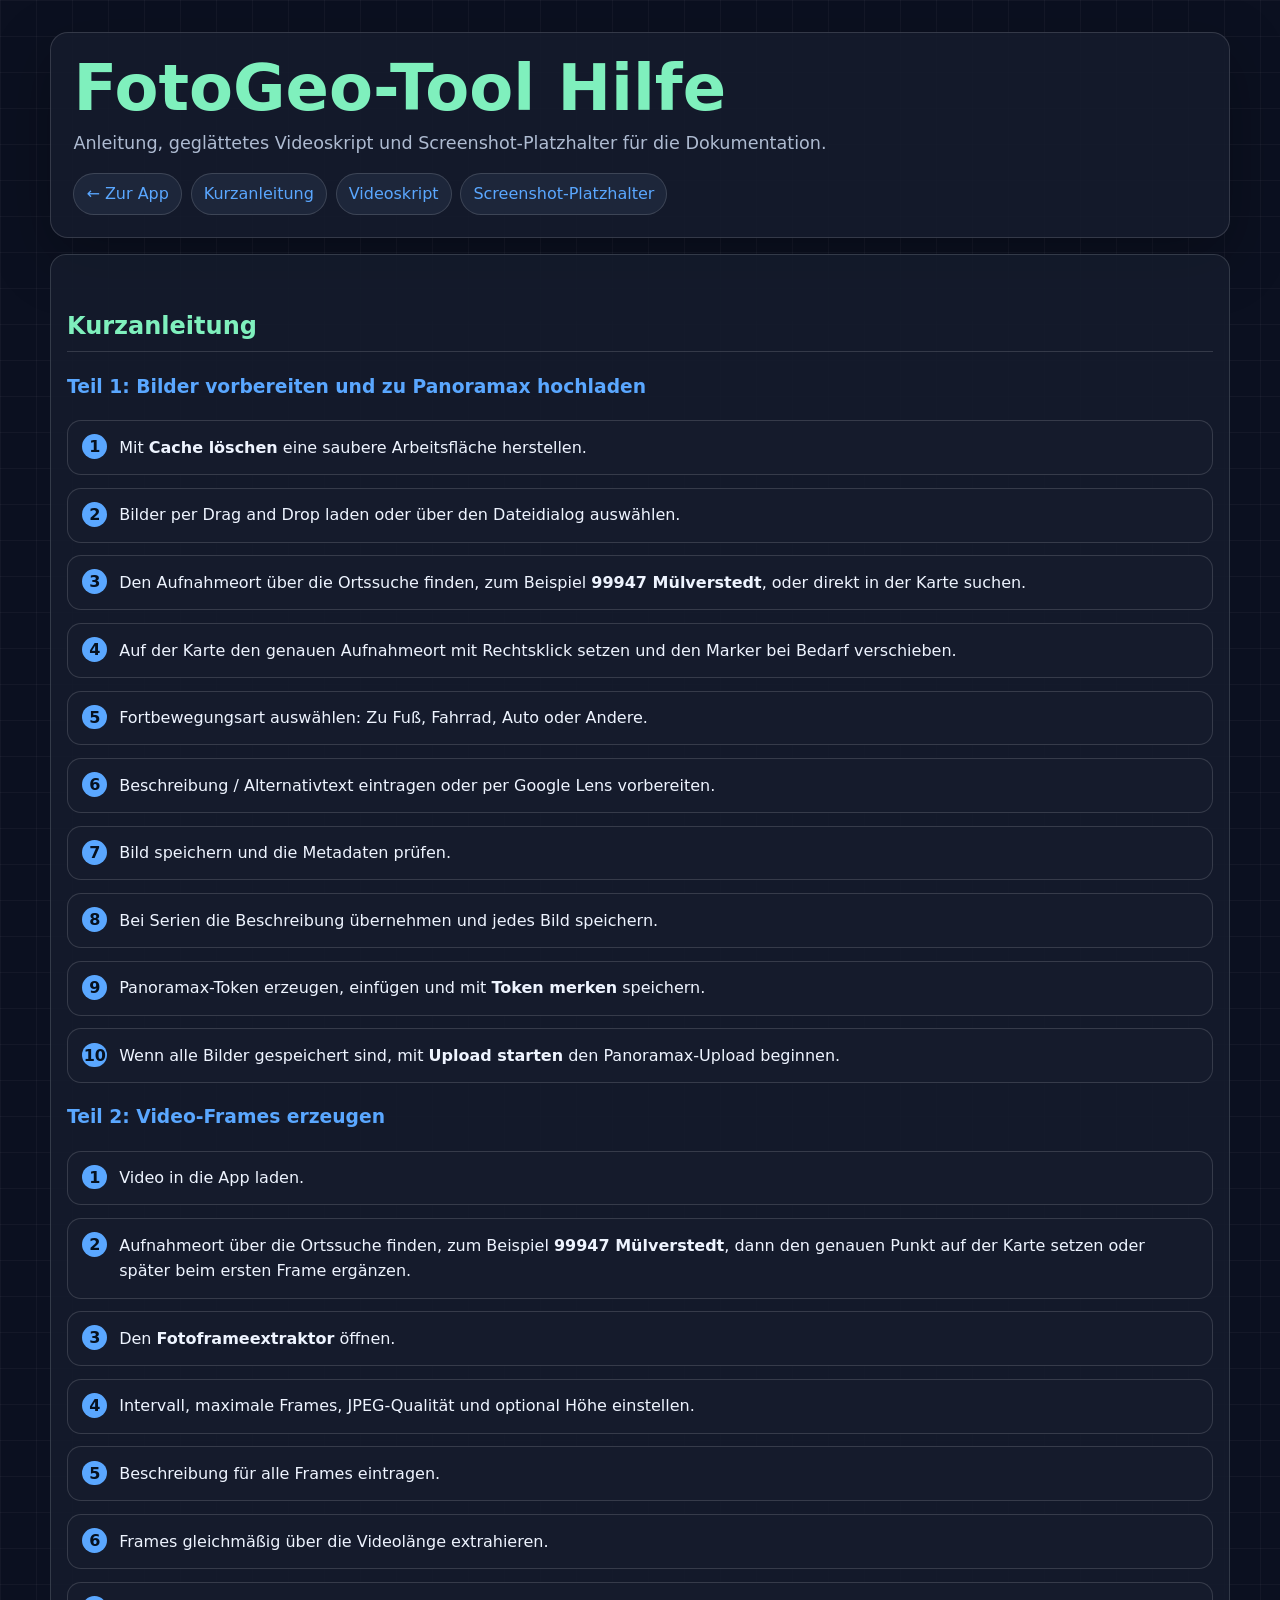
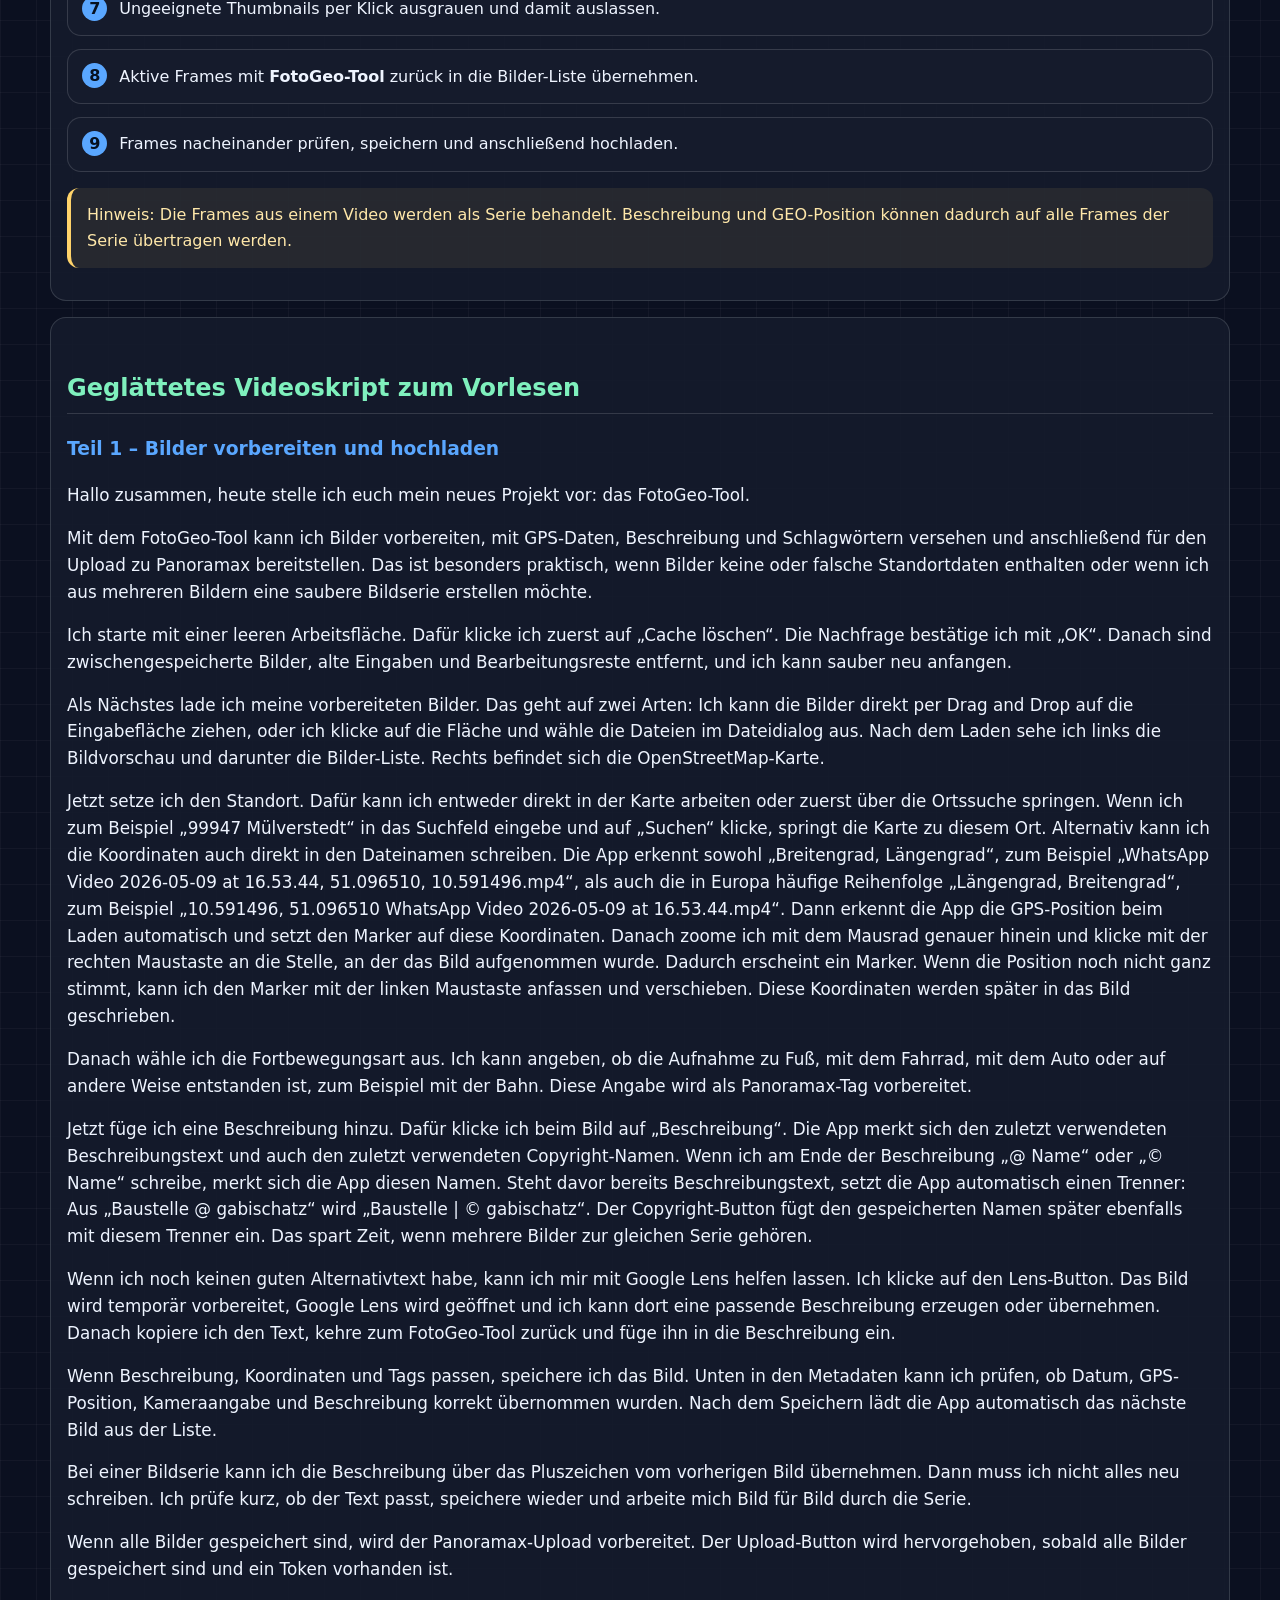
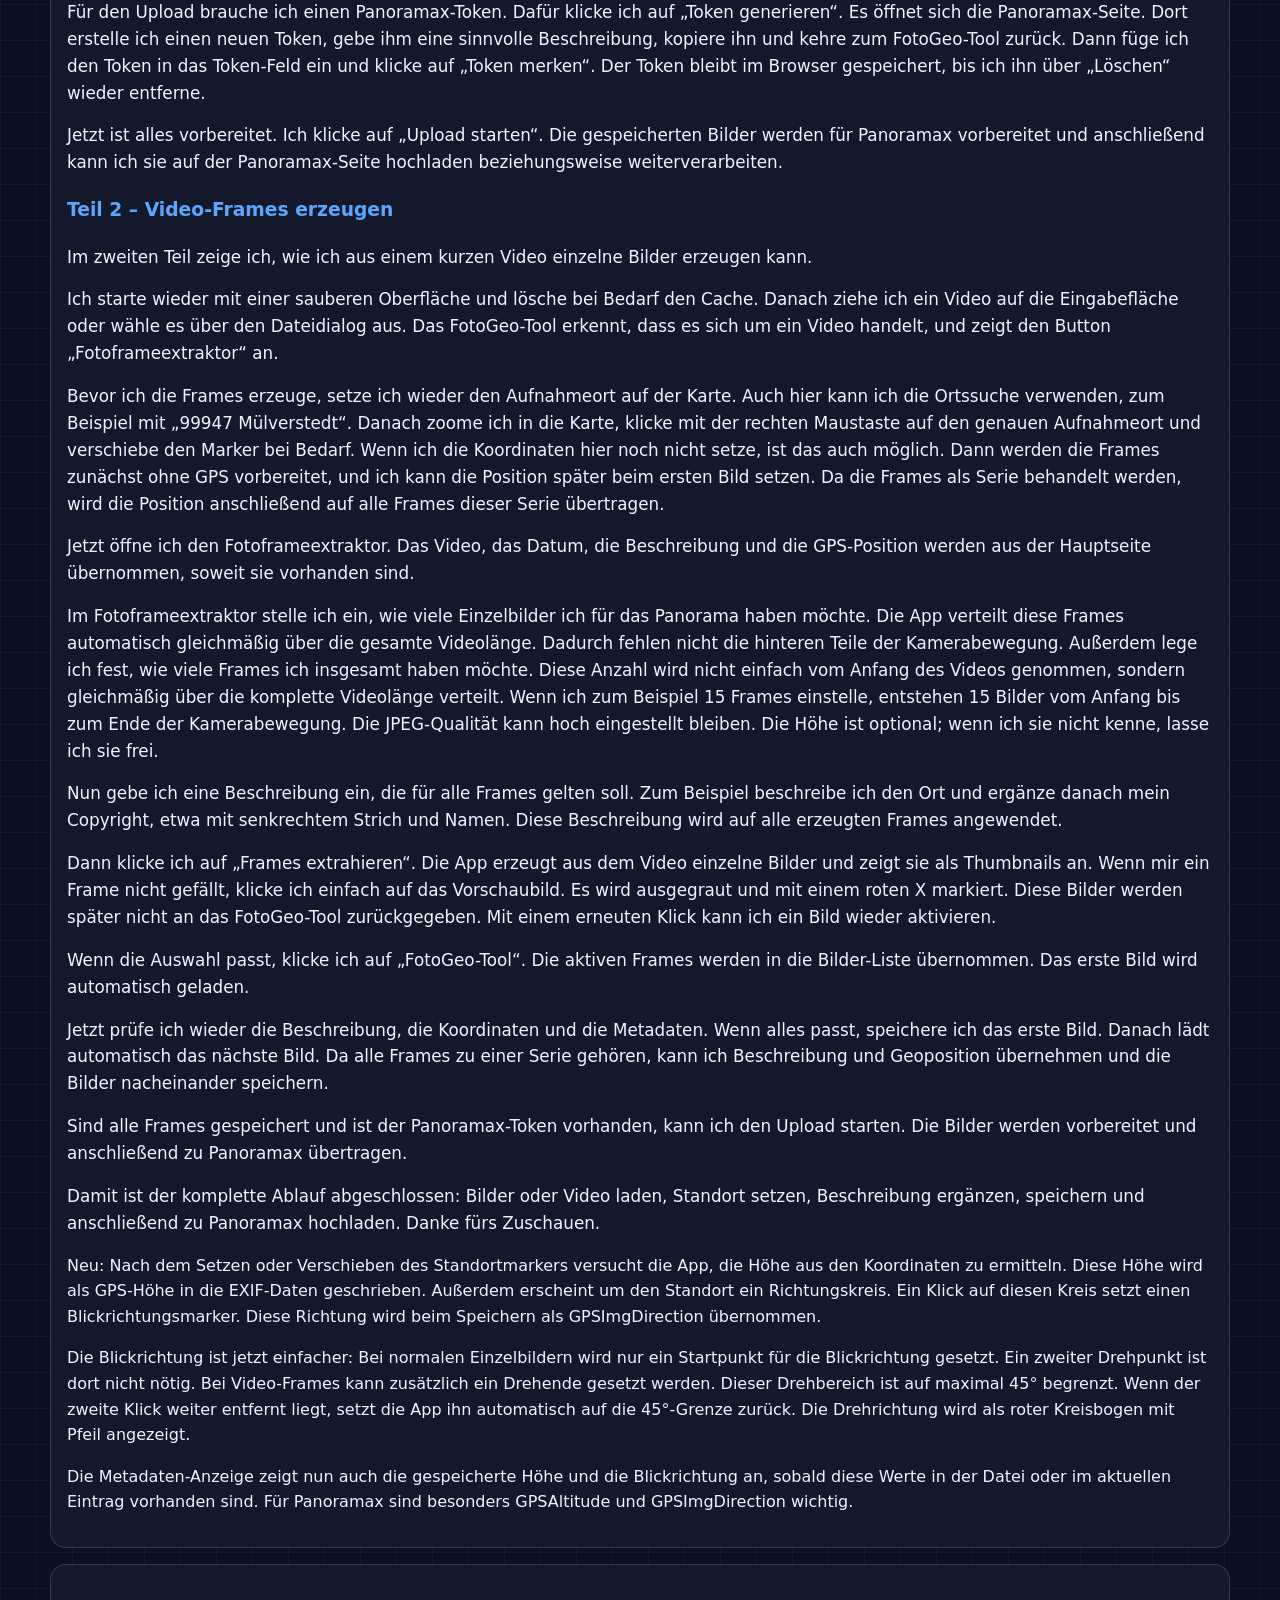
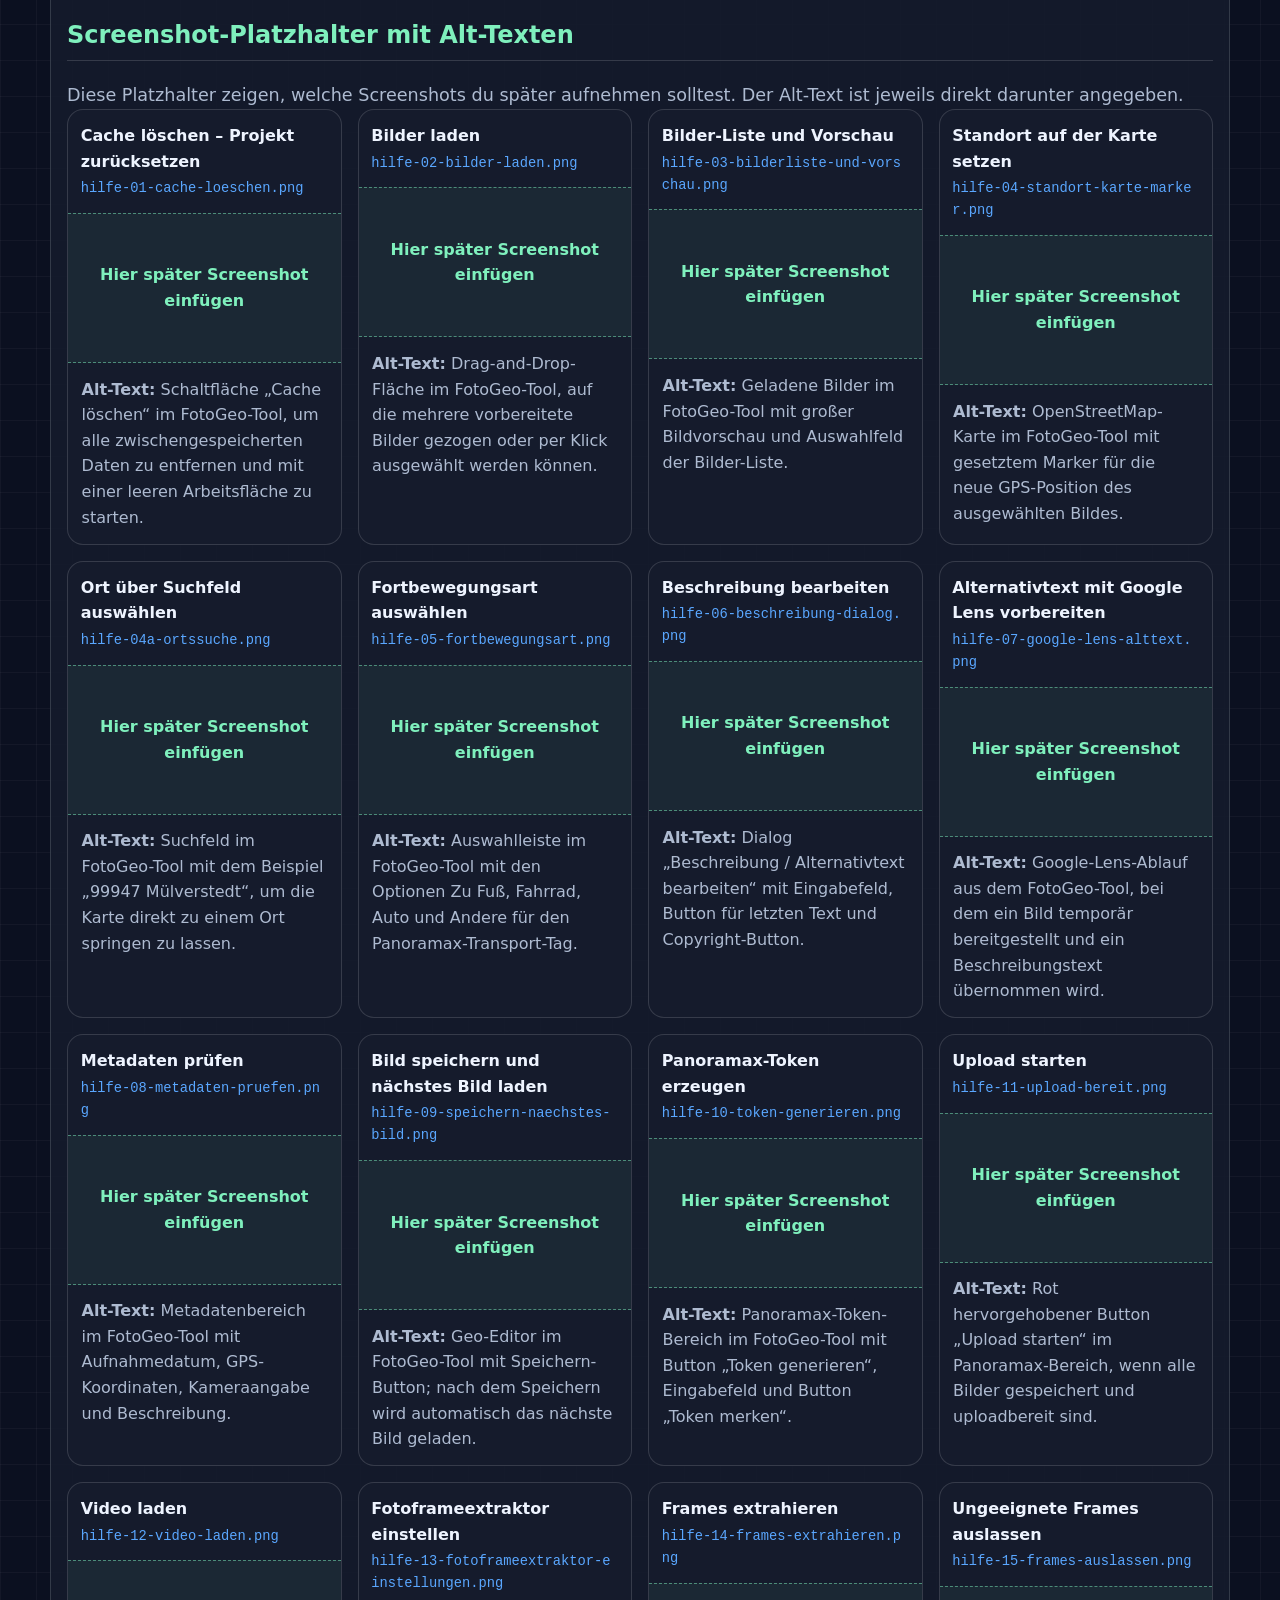
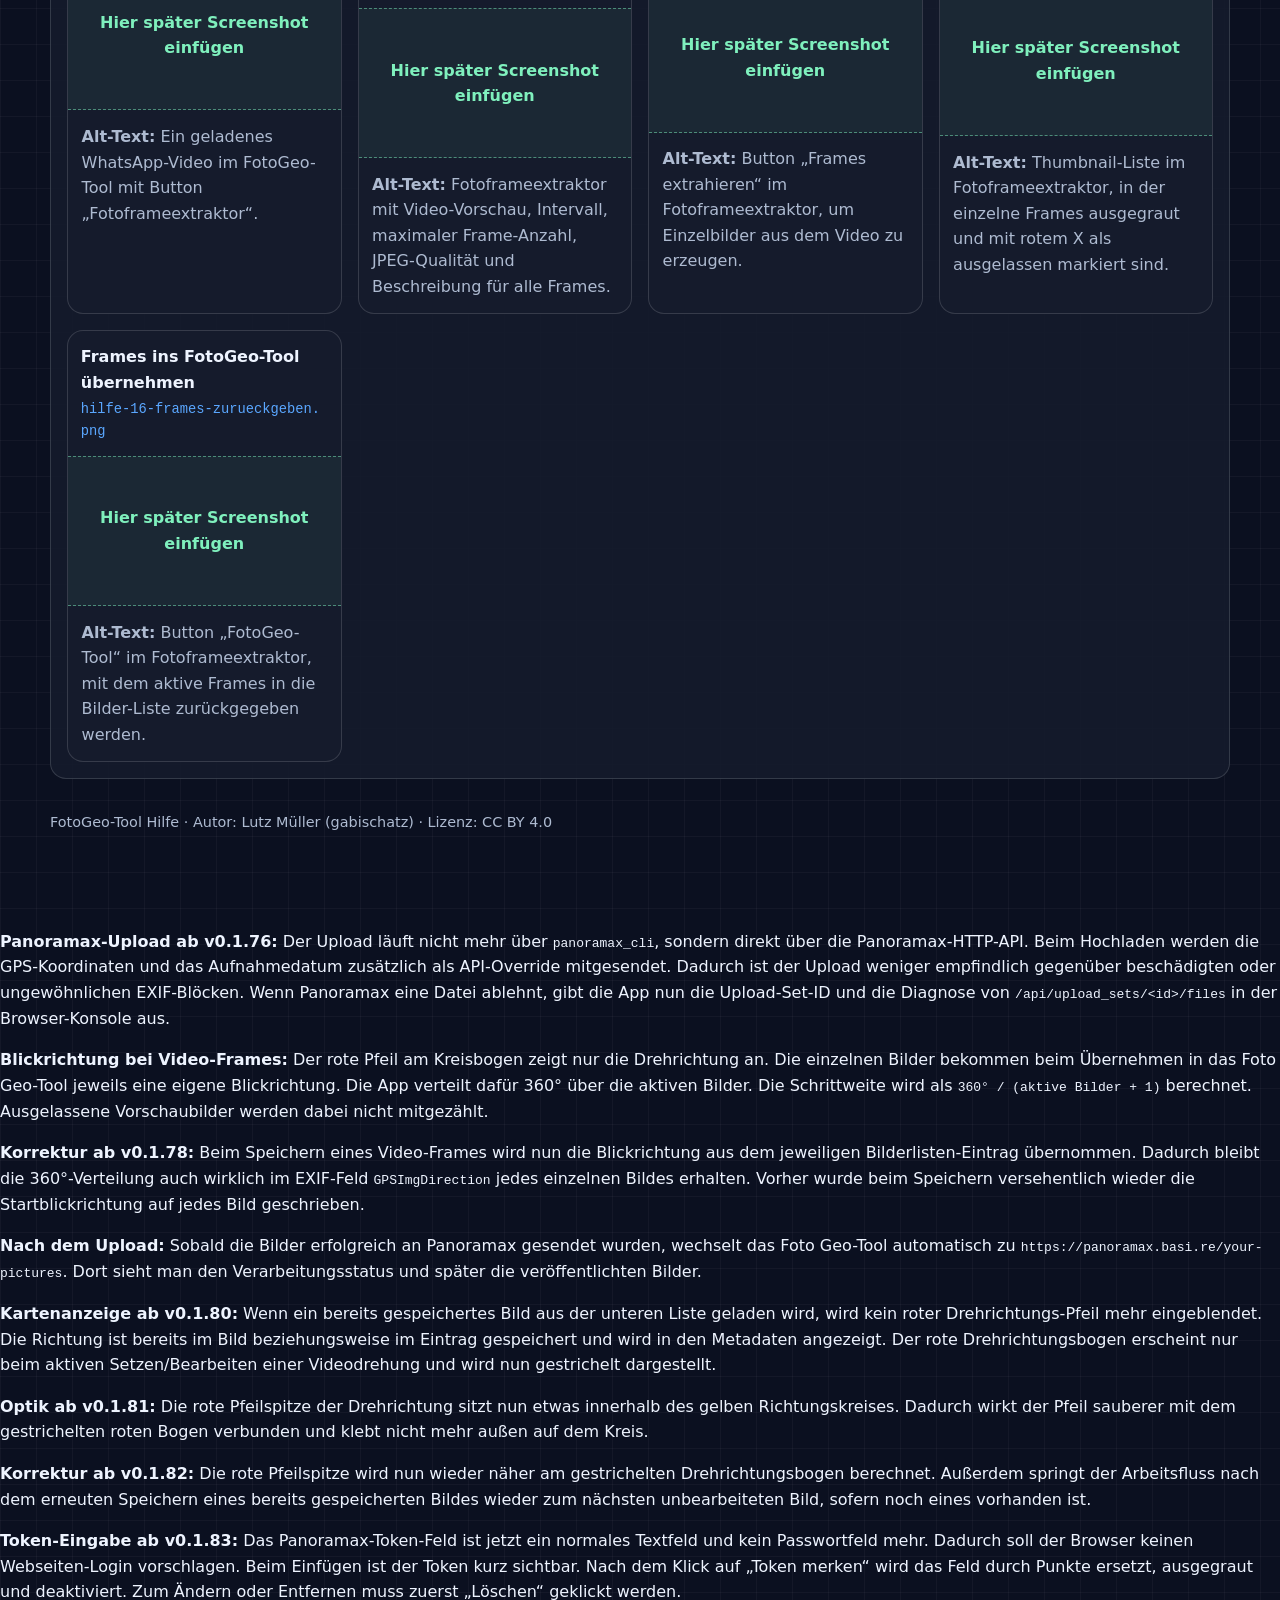
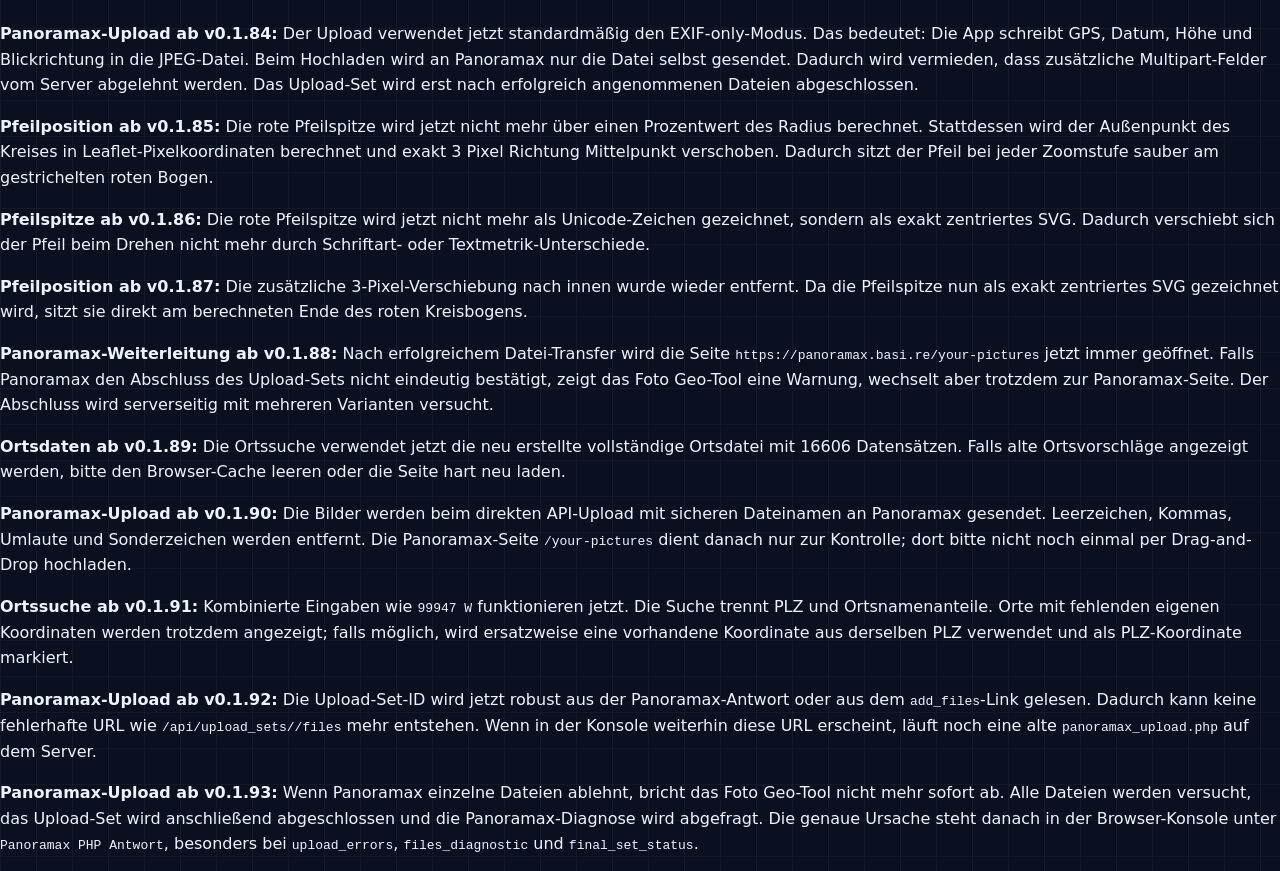
<file: hilfe.html>
<!DOCTYPE html>
<html lang="de">
<head>
<meta charset="UTF-8">
<meta name="viewport" content="width=device-width, initial-scale=1.0">
<meta name="author" content="Lutz Müller (gabischatz)">
<meta name="description" content="Hilfe und geglättetes Videoskript für das FotoGeo-Tool: Bilder und Video-Frames mit GPS, Beschreibung und Panoramax-Upload vorbereiten.">
<meta name="keywords" content="FotoGeo-Tool, Hilfe, Anleitung, Panoramax, GPS, EXIF, Video Frames, Alternativtext, Google Lens">
<meta name="robots" content="index, follow">
<meta name="license" content="CC BY 4.0">
<link rel="license" href="https://creativecommons.org/licenses/by/4.0/deed.de">
<link rel="canonical" href="https://overpass-osm.de.cool/FotoGeoTool/hilfe.html">
<title>FotoGeo-Tool Hilfe – Anleitung und Videoskript</title>
<style>
:root {
  --bg: #0b1020;
  --panel: #151b2c;
  --panel2: #1d263a;
  --text: #eef4ff;
  --muted: #aebbd1;
  --accent: #7ff0bd;
  --accent2: #5aa7ff;
  --warn: #ffd36a;
  --border: rgba(255,255,255,0.14);
}
* { box-sizing: border-box; }
body {
  margin: 0;
  font-family: system-ui, -apple-system, BlinkMacSystemFont, "Segoe UI", sans-serif;
  background:
    linear-gradient(rgba(255,255,255,0.035) 1px, transparent 1px),
    linear-gradient(90deg, rgba(255,255,255,0.035) 1px, transparent 1px),
    var(--bg);
  background-size: 36px 36px;
  color: var(--text);
  line-height: 1.6;
}
.page {
  width: min(1180px, calc(100% - 2rem));
  margin: 0 auto;
  padding: 2rem 0 4rem;
}
header {
  padding: 1.4rem;
  border: 1px solid var(--border);
  border-radius: 18px;
  background: rgba(21, 27, 44, 0.88);
  box-shadow: 0 20px 60px rgba(0,0,0,0.28);
}
h1 {
  margin: 0 0 0.35rem;
  font-size: clamp(2rem, 5vw, 4.4rem);
  line-height: 1.05;
  color: var(--accent);
}
h2 {
  color: var(--accent);
  margin-top: 2.2rem;
  border-bottom: 1px solid var(--border);
  padding-bottom: 0.35rem;
}
h3 { color: var(--accent2); }
a { color: var(--accent2); }
.lead { color: var(--muted); font-size: 1.1rem; margin: 0.4rem 0 0; }
.nav {
  display: flex;
  flex-wrap: wrap;
  gap: 0.55rem;
  margin-top: 1rem;
}
.nav a {
  text-decoration: none;
  border: 1px solid var(--border);
  border-radius: 999px;
  padding: 0.45rem 0.75rem;
  background: var(--panel2);
}
.panel {
  margin-top: 1rem;
  padding: 1rem;
  background: rgba(21, 27, 44, 0.9);
  border: 1px solid var(--border);
  border-radius: 16px;
}
.steps {
  counter-reset: step;
  display: grid;
  gap: 0.8rem;
  padding: 0;
  list-style: none;
}
.steps li {
  counter-increment: step;
  padding: 0.85rem 0.95rem 0.85rem 3.2rem;
  background: var(--panel);
  border: 1px solid var(--border);
  border-radius: 14px;
  position: relative;
}
.steps li::before {
  content: counter(step);
  position: absolute;
  left: 0.9rem;
  top: 0.82rem;
  width: 1.55rem;
  height: 1.55rem;
  border-radius: 50%;
  background: var(--accent2);
  color: #06111f;
  font-weight: 800;
  display: grid;
  place-items: center;
}
.script {
  white-space: pre-wrap;
  font-size: 1.05rem;
}
.script p {
  margin: 0 0 1rem;
}
.shot-grid {
  display: grid;
  grid-template-columns: repeat(auto-fit, minmax(270px, 1fr));
  gap: 1rem;
}
.shot-card {
  background: var(--panel);
  border: 1px solid var(--border);
  border-radius: 16px;
  overflow: hidden;
}
.shot-top {
  padding: 0.8rem;
  display: grid;
  gap: 0.25rem;
}
.shot-top code {
  color: var(--accent2);
  font-size: 0.86rem;
  word-break: break-all;
}
.shot-box {
  min-height: 150px;
  border-top: 1px dashed rgba(127,240,189,0.5);
  border-bottom: 1px dashed rgba(127,240,189,0.5);
  background: rgba(127,240,189,0.06);
  display: grid;
  place-items: center;
  color: var(--accent);
  font-weight: 800;
  text-align: center;
  padding: 1rem;
}
.shot-card p {
  margin: 0;
  padding: 0.85rem;
  color: var(--muted);
}
.note {
  border-left: 4px solid var(--warn);
  background: rgba(255,211,106,0.08);
  padding: 0.9rem 1rem;
  border-radius: 12px;
  color: #ffe8aa;
}
footer {
  margin-top: 2rem;
  color: var(--muted);
  font-size: 0.9rem;
}
@media print {
  body { background: white; color: black; }
  .panel, header, .shot-card, .steps li { background: white; color: black; border-color: #bbb; }
  h1, h2, h3, a { color: black; }
  .shot-box { color: black; }
}
</style>
</head>
<body>
  <main class="page">
    <header>
      <h1>FotoGeo-Tool Hilfe</h1>
      <p class="lead">Anleitung, geglättetes Videoskript und Screenshot-Platzhalter für die Dokumentation.</p>
      <nav class="nav">
        <a href="index.html">← Zur App</a>
        <a href="#kurzanleitung">Kurzanleitung</a>
        <a href="#videoskript">Videoskript</a>
        <a href="#platzhalter">Screenshot-Platzhalter</a>
      </nav>
    </header>

    <section id="kurzanleitung" class="panel">
      <h2>Kurzanleitung</h2>
      <h3>Teil 1: Bilder vorbereiten und zu Panoramax hochladen</h3>
      <ol class="steps">
        <li>Mit <strong>Cache löschen</strong> eine saubere Arbeitsfläche herstellen.</li>
        <li>Bilder per Drag and Drop laden oder über den Dateidialog auswählen.</li>
        <li>Den Aufnahmeort über die Ortssuche finden, zum Beispiel <strong>99947 Mülverstedt</strong>, oder direkt in der Karte suchen.</li>
        <li>Auf der Karte den genauen Aufnahmeort mit Rechtsklick setzen und den Marker bei Bedarf verschieben.</li>
        <li>Fortbewegungsart auswählen: Zu Fuß, Fahrrad, Auto oder Andere.</li>
        <li>Beschreibung / Alternativtext eintragen oder per Google Lens vorbereiten.</li>
        <li>Bild speichern und die Metadaten prüfen.</li>
        <li>Bei Serien die Beschreibung übernehmen und jedes Bild speichern.</li>
        <li>Panoramax-Token erzeugen, einfügen und mit <strong>Token merken</strong> speichern.</li>
        <li>Wenn alle Bilder gespeichert sind, mit <strong>Upload starten</strong> den Panoramax-Upload beginnen.</li>
      </ol>

      <h3>Teil 2: Video-Frames erzeugen</h3>
      <ol class="steps">
        <li>Video in die App laden.</li>
        <li>Aufnahmeort über die Ortssuche finden, zum Beispiel <strong>99947 Mülverstedt</strong>, dann den genauen Punkt auf der Karte setzen oder später beim ersten Frame ergänzen.</li>
        <li>Den <strong>Fotoframeextraktor</strong> öffnen.</li>
        <li>Intervall, maximale Frames, JPEG-Qualität und optional Höhe einstellen.</li>
        <li>Beschreibung für alle Frames eintragen.</li>
        <li>Frames gleichmäßig über die Videolänge extrahieren.</li>
        <li>Ungeeignete Thumbnails per Klick ausgrauen und damit auslassen.</li>
        <li>Aktive Frames mit <strong>FotoGeo-Tool</strong> zurück in die Bilder-Liste übernehmen.</li>
        <li>Frames nacheinander prüfen, speichern und anschließend hochladen.</li>
      </ol>
      <p class="note">Hinweis: Die Frames aus einem Video werden als Serie behandelt. Beschreibung und GEO-Position können dadurch auf alle Frames der Serie übertragen werden.</p>
    </section>

    <section id="videoskript" class="panel">
      <h2>Geglättetes Videoskript zum Vorlesen</h2>
      <h3>Teil 1 – Bilder vorbereiten und hochladen</h3>
      <div class="script"><p>Hallo zusammen, heute stelle ich euch mein neues Projekt vor: das FotoGeo-Tool.</p><p>Mit dem FotoGeo-Tool kann ich Bilder vorbereiten, mit GPS-Daten, Beschreibung und Schlagwörtern versehen und anschließend für den Upload zu Panoramax bereitstellen. Das ist besonders praktisch, wenn Bilder keine oder falsche Standortdaten enthalten oder wenn ich aus mehreren Bildern eine saubere Bildserie erstellen möchte.</p><p>Ich starte mit einer leeren Arbeitsfläche. Dafür klicke ich zuerst auf „Cache löschen“. Die Nachfrage bestätige ich mit „OK“. Danach sind zwischengespeicherte Bilder, alte Eingaben und Bearbeitungsreste entfernt, und ich kann sauber neu anfangen.</p><p>Als Nächstes lade ich meine vorbereiteten Bilder. Das geht auf zwei Arten: Ich kann die Bilder direkt per Drag and Drop auf die Eingabefläche ziehen, oder ich klicke auf die Fläche und wähle die Dateien im Dateidialog aus. Nach dem Laden sehe ich links die Bildvorschau und darunter die Bilder-Liste. Rechts befindet sich die OpenStreetMap-Karte.</p><p>Jetzt setze ich den Standort. Dafür kann ich entweder direkt in der Karte arbeiten oder zuerst über die Ortssuche springen. Wenn ich zum Beispiel „99947 Mülverstedt“ in das Suchfeld eingebe und auf „Suchen“ klicke, springt die Karte zu diesem Ort. Alternativ kann ich die Koordinaten auch direkt in den Dateinamen schreiben. Die App erkennt sowohl „Breitengrad, Längengrad“, zum Beispiel „WhatsApp Video 2026-05-09 at 16.53.44, 51.096510, 10.591496.mp4“, als auch die in Europa häufige Reihenfolge „Längengrad, Breitengrad“, zum Beispiel „10.591496, 51.096510 WhatsApp Video 2026-05-09 at 16.53.44.mp4“. Dann erkennt die App die GPS-Position beim Laden automatisch und setzt den Marker auf diese Koordinaten. Danach zoome ich mit dem Mausrad genauer hinein und klicke mit der rechten Maustaste an die Stelle, an der das Bild aufgenommen wurde. Dadurch erscheint ein Marker. Wenn die Position noch nicht ganz stimmt, kann ich den Marker mit der linken Maustaste anfassen und verschieben. Diese Koordinaten werden später in das Bild geschrieben.</p><p>Danach wähle ich die Fortbewegungsart aus. Ich kann angeben, ob die Aufnahme zu Fuß, mit dem Fahrrad, mit dem Auto oder auf andere Weise entstanden ist, zum Beispiel mit der Bahn. Diese Angabe wird als Panoramax-Tag vorbereitet.</p><p>Jetzt füge ich eine Beschreibung hinzu. Dafür klicke ich beim Bild auf „Beschreibung“. Die App merkt sich den zuletzt verwendeten Beschreibungstext und auch den zuletzt verwendeten Copyright-Namen. Wenn ich am Ende der Beschreibung „@ Name“ oder „© Name“ schreibe, merkt sich die App diesen Namen. Steht davor bereits Beschreibungstext, setzt die App automatisch einen Trenner: Aus „Baustelle @ gabischatz“ wird „Baustelle | © gabischatz“. Der Copyright-Button fügt den gespeicherten Namen später ebenfalls mit diesem Trenner ein. Das spart Zeit, wenn mehrere Bilder zur gleichen Serie gehören.</p><p>Wenn ich noch keinen guten Alternativtext habe, kann ich mir mit Google Lens helfen lassen. Ich klicke auf den Lens-Button. Das Bild wird temporär vorbereitet, Google Lens wird geöffnet und ich kann dort eine passende Beschreibung erzeugen oder übernehmen. Danach kopiere ich den Text, kehre zum FotoGeo-Tool zurück und füge ihn in die Beschreibung ein.</p><p>Wenn Beschreibung, Koordinaten und Tags passen, speichere ich das Bild. Unten in den Metadaten kann ich prüfen, ob Datum, GPS-Position, Kameraangabe und Beschreibung korrekt übernommen wurden. Nach dem Speichern lädt die App automatisch das nächste Bild aus der Liste.</p><p>Bei einer Bildserie kann ich die Beschreibung über das Pluszeichen vom vorherigen Bild übernehmen. Dann muss ich nicht alles neu schreiben. Ich prüfe kurz, ob der Text passt, speichere wieder und arbeite mich Bild für Bild durch die Serie.</p><p>Wenn alle Bilder gespeichert sind, wird der Panoramax-Upload vorbereitet. Der Upload-Button wird hervorgehoben, sobald alle Bilder gespeichert sind und ein Token vorhanden ist.</p><p>Für den Upload brauche ich einen Panoramax-Token. Dafür klicke ich auf „Token generieren“. Es öffnet sich die Panoramax-Seite. Dort erstelle ich einen neuen Token, gebe ihm eine sinnvolle Beschreibung, kopiere ihn und kehre zum FotoGeo-Tool zurück. Dann füge ich den Token in das Token-Feld ein und klicke auf „Token merken“. Der Token bleibt im Browser gespeichert, bis ich ihn über „Löschen“ wieder entferne.</p><p>Jetzt ist alles vorbereitet. Ich klicke auf „Upload starten“. Die gespeicherten Bilder werden für Panoramax vorbereitet und anschließend kann ich sie auf der Panoramax-Seite hochladen beziehungsweise weiterverarbeiten.</p></div>

      <h3>Teil 2 – Video-Frames erzeugen</h3>
      <div class="script"><p>Im zweiten Teil zeige ich, wie ich aus einem kurzen Video einzelne Bilder erzeugen kann.</p><p>Ich starte wieder mit einer sauberen Oberfläche und lösche bei Bedarf den Cache. Danach ziehe ich ein Video auf die Eingabefläche oder wähle es über den Dateidialog aus. Das FotoGeo-Tool erkennt, dass es sich um ein Video handelt, und zeigt den Button „Fotoframeextraktor“ an.</p><p>Bevor ich die Frames erzeuge, setze ich wieder den Aufnahmeort auf der Karte. Auch hier kann ich die Ortssuche verwenden, zum Beispiel mit „99947 Mülverstedt“. Danach zoome ich in die Karte, klicke mit der rechten Maustaste auf den genauen Aufnahmeort und verschiebe den Marker bei Bedarf. Wenn ich die Koordinaten hier noch nicht setze, ist das auch möglich. Dann werden die Frames zunächst ohne GPS vorbereitet, und ich kann die Position später beim ersten Bild setzen. Da die Frames als Serie behandelt werden, wird die Position anschließend auf alle Frames dieser Serie übertragen.</p><p>Jetzt öffne ich den Fotoframeextraktor. Das Video, das Datum, die Beschreibung und die GPS-Position werden aus der Hauptseite übernommen, soweit sie vorhanden sind.</p><p>Im Fotoframeextraktor stelle ich ein, wie viele Einzelbilder ich für das Panorama haben möchte. Die App verteilt diese Frames automatisch gleichmäßig über die gesamte Videolänge. Dadurch fehlen nicht die hinteren Teile der Kamerabewegung. Außerdem lege ich fest, wie viele Frames ich insgesamt haben möchte. Diese Anzahl wird nicht einfach vom Anfang des Videos genommen, sondern gleichmäßig über die komplette Videolänge verteilt. Wenn ich zum Beispiel 15 Frames einstelle, entstehen 15 Bilder vom Anfang bis zum Ende der Kamerabewegung. Die JPEG-Qualität kann hoch eingestellt bleiben. Die Höhe ist optional; wenn ich sie nicht kenne, lasse ich sie frei.</p><p>Nun gebe ich eine Beschreibung ein, die für alle Frames gelten soll. Zum Beispiel beschreibe ich den Ort und ergänze danach mein Copyright, etwa mit senkrechtem Strich und Namen. Diese Beschreibung wird auf alle erzeugten Frames angewendet.</p><p>Dann klicke ich auf „Frames extrahieren“. Die App erzeugt aus dem Video einzelne Bilder und zeigt sie als Thumbnails an. Wenn mir ein Frame nicht gefällt, klicke ich einfach auf das Vorschaubild. Es wird ausgegraut und mit einem roten X markiert. Diese Bilder werden später nicht an das FotoGeo-Tool zurückgegeben. Mit einem erneuten Klick kann ich ein Bild wieder aktivieren.</p><p>Wenn die Auswahl passt, klicke ich auf „FotoGeo-Tool“. Die aktiven Frames werden in die Bilder-Liste übernommen. Das erste Bild wird automatisch geladen.</p><p>Jetzt prüfe ich wieder die Beschreibung, die Koordinaten und die Metadaten. Wenn alles passt, speichere ich das erste Bild. Danach lädt automatisch das nächste Bild. Da alle Frames zu einer Serie gehören, kann ich Beschreibung und Geoposition übernehmen und die Bilder nacheinander speichern.</p><p>Sind alle Frames gespeichert und ist der Panoramax-Token vorhanden, kann ich den Upload starten. Die Bilder werden vorbereitet und anschließend zu Panoramax übertragen.</p><p>Damit ist der komplette Ablauf abgeschlossen: Bilder oder Video laden, Standort setzen, Beschreibung ergänzen, speichern und anschließend zu Panoramax hochladen. Danke fürs Zuschauen.</p></div>
    
<p>Neu: Nach dem Setzen oder Verschieben des Standortmarkers versucht die App, die Höhe aus den Koordinaten zu ermitteln. Diese Höhe wird als GPS-Höhe in die EXIF-Daten geschrieben. Außerdem erscheint um den Standort ein Richtungskreis. Ein Klick auf diesen Kreis setzt einen Blickrichtungsmarker. Diese Richtung wird beim Speichern als GPSImgDirection übernommen.</p>

    
<p>Die Blickrichtung ist jetzt einfacher: Bei normalen Einzelbildern wird nur ein Startpunkt für die Blickrichtung gesetzt. Ein zweiter Drehpunkt ist dort nicht nötig. Bei Video-Frames kann zusätzlich ein Drehende gesetzt werden. Dieser Drehbereich ist auf maximal 45° begrenzt. Wenn der zweite Klick weiter entfernt liegt, setzt die App ihn automatisch auf die 45°-Grenze zurück. Die Drehrichtung wird als roter Kreisbogen mit Pfeil angezeigt.</p>

    
<p>Die Metadaten-Anzeige zeigt nun auch die gespeicherte Höhe und die Blickrichtung an, sobald diese Werte in der Datei oder im aktuellen Eintrag vorhanden sind. Für Panoramax sind besonders GPSAltitude und GPSImgDirection wichtig.</p>

    </section>

    <section id="platzhalter" class="panel">
      <h2>Screenshot-Platzhalter mit Alt-Texten</h2>
      <p class="lead">Diese Platzhalter zeigen, welche Screenshots du später aufnehmen solltest. Der Alt-Text ist jeweils direkt darunter angegeben.</p>
      <div class="shot-grid">
        
      <article class="shot-card">
        <div class="shot-top">
          <strong>Cache löschen – Projekt zurücksetzen</strong>
          <code>hilfe-01-cache-loeschen.png</code>
        </div>
        <div class="shot-box">
          <span>Hier später Screenshot einfügen</span>
        </div>
        <p><strong>Alt-Text:</strong> Schaltfläche „Cache löschen“ im FotoGeo-Tool, um alle zwischengespeicherten Daten zu entfernen und mit einer leeren Arbeitsfläche zu starten.</p>
      </article>
    

      <article class="shot-card">
        <div class="shot-top">
          <strong>Bilder laden</strong>
          <code>hilfe-02-bilder-laden.png</code>
        </div>
        <div class="shot-box">
          <span>Hier später Screenshot einfügen</span>
        </div>
        <p><strong>Alt-Text:</strong> Drag-and-Drop-Fläche im FotoGeo-Tool, auf die mehrere vorbereitete Bilder gezogen oder per Klick ausgewählt werden können.</p>
      </article>
    

      <article class="shot-card">
        <div class="shot-top">
          <strong>Bilder-Liste und Vorschau</strong>
          <code>hilfe-03-bilderliste-und-vorschau.png</code>
        </div>
        <div class="shot-box">
          <span>Hier später Screenshot einfügen</span>
        </div>
        <p><strong>Alt-Text:</strong> Geladene Bilder im FotoGeo-Tool mit großer Bildvorschau und Auswahlfeld der Bilder-Liste.</p>
      </article>
    

      <article class="shot-card">
        <div class="shot-top">
          <strong>Standort auf der Karte setzen</strong>
          <code>hilfe-04-standort-karte-marker.png</code>
        </div>
        <div class="shot-box">
          <span>Hier später Screenshot einfügen</span>
        </div>
        <p><strong>Alt-Text:</strong> OpenStreetMap-Karte im FotoGeo-Tool mit gesetztem Marker für die neue GPS-Position des ausgewählten Bildes.</p>
      </article>
    

      
      <article class="shot-card">
        <div class="shot-top">
          <strong>Ort über Suchfeld auswählen</strong>
          <code>hilfe-04a-ortssuche.png</code>
        </div>
        <div class="shot-box">
          <span>Hier später Screenshot einfügen</span>
        </div>
        <p><strong>Alt-Text:</strong> Suchfeld im FotoGeo-Tool mit dem Beispiel „99947 Mülverstedt“, um die Karte direkt zu einem Ort springen zu lassen.</p>
      </article>
    
<article class="shot-card">
        <div class="shot-top">
          <strong>Fortbewegungsart auswählen</strong>
          <code>hilfe-05-fortbewegungsart.png</code>
        </div>
        <div class="shot-box">
          <span>Hier später Screenshot einfügen</span>
        </div>
        <p><strong>Alt-Text:</strong> Auswahlleiste im FotoGeo-Tool mit den Optionen Zu Fuß, Fahrrad, Auto und Andere für den Panoramax-Transport-Tag.</p>
      </article>
    

      <article class="shot-card">
        <div class="shot-top">
          <strong>Beschreibung bearbeiten</strong>
          <code>hilfe-06-beschreibung-dialog.png</code>
        </div>
        <div class="shot-box">
          <span>Hier später Screenshot einfügen</span>
        </div>
        <p><strong>Alt-Text:</strong> Dialog „Beschreibung / Alternativtext bearbeiten“ mit Eingabefeld, Button für letzten Text und Copyright-Button.</p>
      </article>
    

      <article class="shot-card">
        <div class="shot-top">
          <strong>Alternativtext mit Google Lens vorbereiten</strong>
          <code>hilfe-07-google-lens-alttext.png</code>
        </div>
        <div class="shot-box">
          <span>Hier später Screenshot einfügen</span>
        </div>
        <p><strong>Alt-Text:</strong> Google-Lens-Ablauf aus dem FotoGeo-Tool, bei dem ein Bild temporär bereitgestellt und ein Beschreibungstext übernommen wird.</p>
      </article>
    

      <article class="shot-card">
        <div class="shot-top">
          <strong>Metadaten prüfen</strong>
          <code>hilfe-08-metadaten-pruefen.png</code>
        </div>
        <div class="shot-box">
          <span>Hier später Screenshot einfügen</span>
        </div>
        <p><strong>Alt-Text:</strong> Metadatenbereich im FotoGeo-Tool mit Aufnahmedatum, GPS-Koordinaten, Kameraangabe und Beschreibung.</p>
      </article>
    

      <article class="shot-card">
        <div class="shot-top">
          <strong>Bild speichern und nächstes Bild laden</strong>
          <code>hilfe-09-speichern-naechstes-bild.png</code>
        </div>
        <div class="shot-box">
          <span>Hier später Screenshot einfügen</span>
        </div>
        <p><strong>Alt-Text:</strong> Geo-Editor im FotoGeo-Tool mit Speichern-Button; nach dem Speichern wird automatisch das nächste Bild geladen.</p>
      </article>
    

      <article class="shot-card">
        <div class="shot-top">
          <strong>Panoramax-Token erzeugen</strong>
          <code>hilfe-10-token-generieren.png</code>
        </div>
        <div class="shot-box">
          <span>Hier später Screenshot einfügen</span>
        </div>
        <p><strong>Alt-Text:</strong> Panoramax-Token-Bereich im FotoGeo-Tool mit Button „Token generieren“, Eingabefeld und Button „Token merken“.</p>
      </article>
    

      <article class="shot-card">
        <div class="shot-top">
          <strong>Upload starten</strong>
          <code>hilfe-11-upload-bereit.png</code>
        </div>
        <div class="shot-box">
          <span>Hier später Screenshot einfügen</span>
        </div>
        <p><strong>Alt-Text:</strong> Rot hervorgehobener Button „Upload starten“ im Panoramax-Bereich, wenn alle Bilder gespeichert und uploadbereit sind.</p>
      </article>
    

      <article class="shot-card">
        <div class="shot-top">
          <strong>Video laden</strong>
          <code>hilfe-12-video-laden.png</code>
        </div>
        <div class="shot-box">
          <span>Hier später Screenshot einfügen</span>
        </div>
        <p><strong>Alt-Text:</strong> Ein geladenes WhatsApp-Video im FotoGeo-Tool mit Button „Fotoframeextraktor“.</p>
      </article>
    

      <article class="shot-card">
        <div class="shot-top">
          <strong>Fotoframeextraktor einstellen</strong>
          <code>hilfe-13-fotoframeextraktor-einstellungen.png</code>
        </div>
        <div class="shot-box">
          <span>Hier später Screenshot einfügen</span>
        </div>
        <p><strong>Alt-Text:</strong> Fotoframeextraktor mit Video-Vorschau, Intervall, maximaler Frame-Anzahl, JPEG-Qualität und Beschreibung für alle Frames.</p>
      </article>
    

      <article class="shot-card">
        <div class="shot-top">
          <strong>Frames extrahieren</strong>
          <code>hilfe-14-frames-extrahieren.png</code>
        </div>
        <div class="shot-box">
          <span>Hier später Screenshot einfügen</span>
        </div>
        <p><strong>Alt-Text:</strong> Button „Frames extrahieren“ im Fotoframeextraktor, um Einzelbilder aus dem Video zu erzeugen.</p>
      </article>
    

      <article class="shot-card">
        <div class="shot-top">
          <strong>Ungeeignete Frames auslassen</strong>
          <code>hilfe-15-frames-auslassen.png</code>
        </div>
        <div class="shot-box">
          <span>Hier später Screenshot einfügen</span>
        </div>
        <p><strong>Alt-Text:</strong> Thumbnail-Liste im Fotoframeextraktor, in der einzelne Frames ausgegraut und mit rotem X als ausgelassen markiert sind.</p>
      </article>
    

      <article class="shot-card">
        <div class="shot-top">
          <strong>Frames ins FotoGeo-Tool übernehmen</strong>
          <code>hilfe-16-frames-zurueckgeben.png</code>
        </div>
        <div class="shot-box">
          <span>Hier später Screenshot einfügen</span>
        </div>
        <p><strong>Alt-Text:</strong> Button „FotoGeo-Tool“ im Fotoframeextraktor, mit dem aktive Frames in die Bilder-Liste zurückgegeben werden.</p>
      </article>
    
      </div>
    </section>

    <footer>
      <p>FotoGeo-Tool Hilfe · Autor: Lutz Müller (gabischatz) · Lizenz: CC BY 4.0</p>
    </footer>
  </main>

<!-- v0.1.75: icon.svg/Favicon im Hauptdokument ergänzt.      0.1.97, 15.5.2026 // UTC+2 Deutschland
      - BEREINIGUNG: Canonical/Links auf overpass-osm.de.cool aktualisiert.
-->

<p><strong>Panoramax-Upload ab v0.1.76:</strong> Der Upload läuft nicht mehr über <code>panoramax_cli</code>, sondern direkt über die Panoramax-HTTP-API. Beim Hochladen werden die GPS-Koordinaten und das Aufnahmedatum zusätzlich als API-Override mitgesendet. Dadurch ist der Upload weniger empfindlich gegenüber beschädigten oder ungewöhnlichen EXIF-Blöcken. Wenn Panoramax eine Datei ablehnt, gibt die App nun die Upload-Set-ID und die Diagnose von <code>/api/upload_sets/&lt;id&gt;/files</code> in der Browser-Konsole aus.</p>


<p><strong>Blickrichtung bei Video-Frames:</strong> Der rote Pfeil am Kreisbogen zeigt nur die Drehrichtung an. Die einzelnen Bilder bekommen beim Übernehmen in das Foto Geo-Tool jeweils eine eigene Blickrichtung. Die App verteilt dafür 360° über die aktiven Bilder. Die Schrittweite wird als <code>360° / (aktive Bilder + 1)</code> berechnet. Ausgelassene Vorschaubilder werden dabei nicht mitgezählt.</p>


<p><strong>Korrektur ab v0.1.78:</strong> Beim Speichern eines Video-Frames wird nun die Blickrichtung aus dem jeweiligen Bilderlisten-Eintrag übernommen. Dadurch bleibt die 360°-Verteilung auch wirklich im EXIF-Feld <code>GPSImgDirection</code> jedes einzelnen Bildes erhalten. Vorher wurde beim Speichern versehentlich wieder die Startblickrichtung auf jedes Bild geschrieben.</p>


<p><strong>Nach dem Upload:</strong> Sobald die Bilder erfolgreich an Panoramax gesendet wurden, wechselt das Foto Geo-Tool automatisch zu <code>https://panoramax.basi.re/your-pictures</code>. Dort sieht man den Verarbeitungsstatus und später die veröffentlichten Bilder.</p>


<p><strong>Kartenanzeige ab v0.1.80:</strong> Wenn ein bereits gespeichertes Bild aus der unteren Liste geladen wird, wird kein roter Drehrichtungs-Pfeil mehr eingeblendet. Die Richtung ist bereits im Bild beziehungsweise im Eintrag gespeichert und wird in den Metadaten angezeigt. Der rote Drehrichtungsbogen erscheint nur beim aktiven Setzen/Bearbeiten einer Videodrehung und wird nun gestrichelt dargestellt.</p>


<p><strong>Optik ab v0.1.81:</strong> Die rote Pfeilspitze der Drehrichtung sitzt nun etwas innerhalb des gelben Richtungskreises. Dadurch wirkt der Pfeil sauberer mit dem gestrichelten roten Bogen verbunden und klebt nicht mehr außen auf dem Kreis.</p>


<p><strong>Korrektur ab v0.1.82:</strong> Die rote Pfeilspitze wird nun wieder näher am gestrichelten Drehrichtungsbogen berechnet. Außerdem springt der Arbeitsfluss nach dem erneuten Speichern eines bereits gespeicherten Bildes wieder zum nächsten unbearbeiteten Bild, sofern noch eines vorhanden ist.</p>


<p><strong>Token-Eingabe ab v0.1.83:</strong> Das Panoramax-Token-Feld ist jetzt ein normales Textfeld und kein Passwortfeld mehr. Dadurch soll der Browser keinen Webseiten-Login vorschlagen. Beim Einfügen ist der Token kurz sichtbar. Nach dem Klick auf „Token merken“ wird das Feld durch Punkte ersetzt, ausgegraut und deaktiviert. Zum Ändern oder Entfernen muss zuerst „Löschen“ geklickt werden.</p>


<p><strong>Panoramax-Upload ab v0.1.84:</strong> Der Upload verwendet jetzt standardmäßig den EXIF-only-Modus. Das bedeutet: Die App schreibt GPS, Datum, Höhe und Blickrichtung in die JPEG-Datei. Beim Hochladen wird an Panoramax nur die Datei selbst gesendet. Dadurch wird vermieden, dass zusätzliche Multipart-Felder vom Server abgelehnt werden. Das Upload-Set wird erst nach erfolgreich angenommenen Dateien abgeschlossen.</p>

<p><strong>Pfeilposition ab v0.1.85:</strong> Die rote Pfeilspitze wird jetzt nicht mehr über einen Prozentwert des Radius berechnet. Stattdessen wird der Außenpunkt des Kreises in Leaflet-Pixelkoordinaten berechnet und exakt 3 Pixel Richtung Mittelpunkt verschoben. Dadurch sitzt der Pfeil bei jeder Zoomstufe sauber am gestrichelten roten Bogen.</p>
<p><strong>Pfeilspitze ab v0.1.86:</strong> Die rote Pfeilspitze wird jetzt nicht mehr als Unicode-Zeichen gezeichnet, sondern als exakt zentriertes SVG. Dadurch verschiebt sich der Pfeil beim Drehen nicht mehr durch Schriftart- oder Textmetrik-Unterschiede.</p>
<p><strong>Pfeilposition ab v0.1.87:</strong> Die zusätzliche 3-Pixel-Verschiebung nach innen wurde wieder entfernt. Da die Pfeilspitze nun als exakt zentriertes SVG gezeichnet wird, sitzt sie direkt am berechneten Ende des roten Kreisbogens.</p>
<p><strong>Panoramax-Weiterleitung ab v0.1.88:</strong> Nach erfolgreichem Datei-Transfer wird die Seite <code>https://panoramax.basi.re/your-pictures</code> jetzt immer geöffnet. Falls Panoramax den Abschluss des Upload-Sets nicht eindeutig bestätigt, zeigt das Foto Geo-Tool eine Warnung, wechselt aber trotzdem zur Panoramax-Seite. Der Abschluss wird serverseitig mit mehreren Varianten versucht.</p>
<p><strong>Ortsdaten ab v0.1.89:</strong> Die Ortssuche verwendet jetzt die neu erstellte vollständige Ortsdatei mit 16606 Datensätzen. Falls alte Ortsvorschläge angezeigt werden, bitte den Browser-Cache leeren oder die Seite hart neu laden.</p>
<p><strong>Panoramax-Upload ab v0.1.90:</strong> Die Bilder werden beim direkten API-Upload mit sicheren Dateinamen an Panoramax gesendet. Leerzeichen, Kommas, Umlaute und Sonderzeichen werden entfernt. Die Panoramax-Seite <code>/your-pictures</code> dient danach nur zur Kontrolle; dort bitte nicht noch einmal per Drag-and-Drop hochladen.</p>
<p><strong>Ortssuche ab v0.1.91:</strong> Kombinierte Eingaben wie <code>99947 W</code> funktionieren jetzt. Die Suche trennt PLZ und Ortsnamenanteile. Orte mit fehlenden eigenen Koordinaten werden trotzdem angezeigt; falls möglich, wird ersatzweise eine vorhandene Koordinate aus derselben PLZ verwendet und als PLZ-Koordinate markiert.</p>
<p><strong>Panoramax-Upload ab v0.1.92:</strong> Die Upload-Set-ID wird jetzt robust aus der Panoramax-Antwort oder aus dem <code>add_files</code>-Link gelesen. Dadurch kann keine fehlerhafte URL wie <code>/api/upload_sets//files</code> mehr entstehen. Wenn in der Konsole weiterhin diese URL erscheint, läuft noch eine alte <code>panoramax_upload.php</code> auf dem Server.</p>
<p><strong>Panoramax-Upload ab v0.1.93:</strong> Wenn Panoramax einzelne Dateien ablehnt, bricht das Foto Geo-Tool nicht mehr sofort ab. Alle Dateien werden versucht, das Upload-Set wird anschließend abgeschlossen und die Panoramax-Diagnose wird abgefragt. Die genaue Ursache steht danach in der Browser-Konsole unter <code>Panoramax PHP Antwort</code>, besonders bei <code>upload_errors</code>, <code>files_diagnostic</code> und <code>final_set_status</code>.</p>
</body>
</html>
</file>
